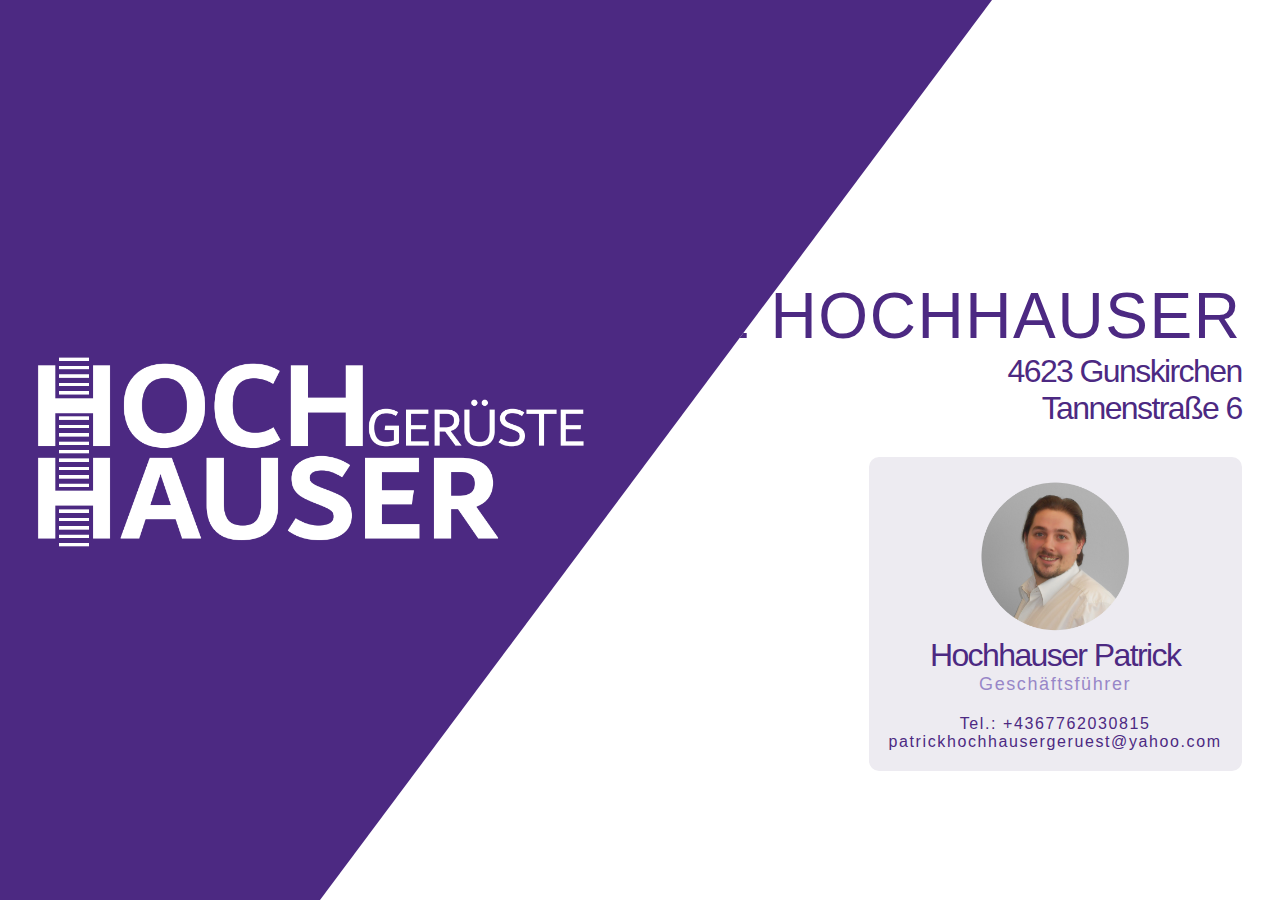
<file: index.html>
<!-- index.html -->
<!DOCTYPE html>
<html lang="de">
<head>
  <meta charset="UTF-8">
  <title>Gerüsteverleih Hochhauser – Gerüst mieten in Gunskirchen</title>
  <meta name="description" content="Jetzt Gerüst mieten bei Hochhauser Gerüsteverleih in Gunskirchen. Persönliche Beratung, faire Preise & schnelle Lieferung – ideal für Bauprojekte.">
  <meta name="keywords" content="Gerüstverleih, Gunskirchen, Gerüst mieten, Baugerüst, Hochhauser, Bauunternehmen, Fassadengerüst, Gunskirchen Gerüst, Patrick Hochhauser">
  <meta name="viewport" content="width=device-width, initial-scale=1">
  <link rel="canonical" href="https://geruestehochhauser.vercel.app">
  <meta name="robots" content="index, follow">

  <!-- Open Graph für Social Media -->
  <meta property="og:title" content="Gerüsteverleih Hochhauser – Gerüst mieten in Gunskirchen">
  <meta property="og:description" content="Jetzt Gerüst mieten bei Hochhauser Gerüstverleih in Gunskirchen – Persönliche Beratung & faire Preise.">
  <meta property="og:image" content="https://geruestehochhauser.vercel.app/Logo.png">
  <meta property="og:url" content="https://geruestehochhauser.vercel.app">
  <meta property="og:type" content="website">

  <!-- Strukturierte Daten für Google (Local Business) -->
  <script type="application/ld+json">
  {
    "@context": "https://schema.org",
    "@type": "LocalBusiness",
    "name": "Gerüsteverleih Hochhauser",
    "image": "https://geruestehochhauser.vercel.app/Logo.png",
    "address": {
      "@type": "PostalAddress",
      "streetAddress": "Tannenstraße 6",
      "addressLocality": "Gunskirchen",
      "postalCode": "4623",
      "addressCountry": "AT"
    },
    "telephone": "+4367762030815",
    "email": "patrickhochhausergeruest@yahoo.com",
    "url": "https://geruestehochhauser.vercel.app",
    "founder": "Patrick Hochhauser"
  }
  </script>

  <link rel="stylesheet" href="style.css">

</head>
<body>
  <div id="banner">
    <img src="Logo.png" width="800px">
  </div>
    <div id="contact">
      <p class="primary-text">GERÜSTE HOCHHAUSER</p>
      <span class="secondary-text">4623 Gunskirchen</span>
      <span class="secondary-text">Tannenstraße 6</span>
      <div id="card">
        <img src="profile.png" width="160">
        <p class="secondary-text">Hochhauser Patrick</p>
        <small class="text-note">Geschäftsführer</small>
        <p class="small-text">Tel.: +4367762030815</p>
        <a class="small-text" href="mailto:patrickhochhausergeruest@yahoo.com">
          patrickhochhausergeruest@yahoo.com
        </a>
      </div>
    </div>
</body>
</html>
</file>
<file: style.css>
/* styles.css */
* { margin:0; padding:0; box-sizing:border-box; }
body, html {
  font-family: 'Haettenschweiler', sans-serif;
  letter-spacing: 0.1rem;
  display: flex;
  color: #4c2982;
  height: 100%;
  width: 100%;
  background-color: #4c2982;
}

#banner {
  display: flex;
    justify-content: center;
    align-items: center;
  width: 35%;
}

#banner img {
  transform: translateX(150px);
}

#contact {
  padding-top: 150px;
  padding-right: 3%;
  width: 100%;
  background: white;
    display: flex;
    justify-content: center;
    align-items: end;
    flex-direction: column;
    clip-path: polygon(650px 0, 100% 0, 100% 100%, 0 100%);
  z-index: 100;
}

.primary-text {
  font-size: 70px;
}

.secondary-text {
  font-size: 42px;
  letter-spacing: -0.1rem;
    color: #4c2982;
  font-family: "Arial";
}

#card {
  margin-top: 30px;
  background: #edebf1;
  border-radius: 10px;
  padding: 20px;
    display: flex;
  flex-direction: column;
    align-items: center;
    justify-content: center;
  transition: all 0.3s ease-in-out;
}

#card:hover {
  scale: 1.01;
  cursor: pointer;
}

.small-text {
    font-size: 16px;
    color: #4c2982;
    font-family: "Arial";
  text-decoration: none;
}

.text-note {
    font-size: 18px;
    color: #9887c8;
    font-family: "Arial";
    text-decoration: none;
  margin-bottom: 20px;
}

@media screen and (max-width: 1520px) {
  #banner {
    width: 25vw;
  }
  #banner img {
    width: 45vw;
  }
  .primary-text {
    font-size: 5vw;
  }
  .secondary-text {
    font-size: 2.5vw;
  }
  #contact {
    clip-path: polygon(70% 0, 100% 0, 100% 100%, 0 100%);
  }
}

/* If less than  1000px flex direction column */
@media screen and (max-width: 1000px) {
  body {
    background: white;
    flex-direction: column;
    align-items: center;
  }
    #banner {
      background: #4c2982;
        width: 100%;
        justify-content: center;
        align-items: center;
    }
    #banner img {
        width: 75%;
        transform: translateX(0);
    }
  .primary-text {
    font-size: 8vw;
    font-weight: bold;
    font-family: "Arial", sans-serif;
    letter-spacing: -0.2rem;
  }
    .secondary-text {
      font-size: 6vw;
    }

    .small-text {
      font-size: 4vw;
    }

    .text-note {
      font-size: 4vw;
    }

    #card {
      margin-top: 20px;
      scale: 0.9;
    }

    #card:hover {
      scale: 0.92;
    }

    #contact {
        padding: 50px 0;
        width: 100%;
        background: white;
        display: flex;
        justify-content: center;
        align-items: center;
        flex-direction: column;
        clip-path: polygon(0 0, 100% 0, 100% 100%, 0 100%);
        z-index: 100;
      height: 100%;
    }
}
</file>
